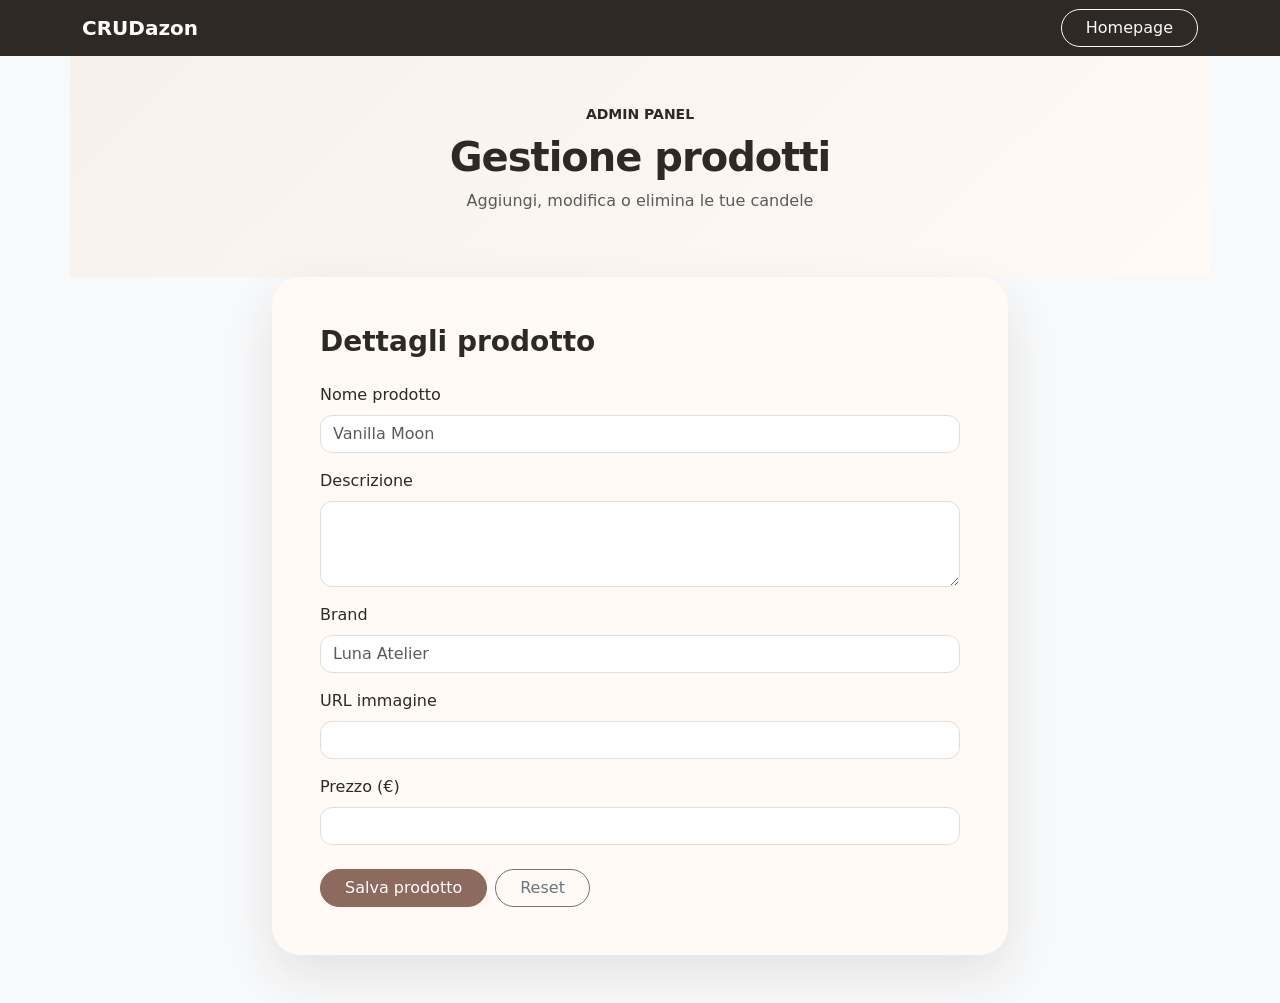
<file: backoffice.html>
<!doctype html>
<html lang="en">
  <head>
    <meta charset="utf-8" />
    <meta name="viewport" content="width=device-width, initial-scale=1" />
    <title>BackOffice</title>
    <link
      href="https://cdn.jsdelivr.net/npm/bootstrap@5.3.8/dist/css/bootstrap.min.css"
      rel="stylesheet"
      integrity="sha384-sRIl4kxILFvY47J16cr9ZwB07vP4J8+LH7qKQnuqkuIAvNWLzeN8tE5YBujZqJLB"
      crossorigin="anonymous"
    />
    <link rel="stylesheet" href="assets/style/style.css" />
  </head>
  <body class="bg-light">
    <header>
      <nav class="navbar navbar-dark">
        <div class="container">
          <a class="navbar-brand fw-bold" href="./index.html">CRUDazon</a>
          <a
            class="btn btn-outline-light rounded-pill px-4"
            href="./index.html"
          >
            Homepage
          </a>
        </div>
      </nav>
      <div class="py-5 backoffice-hero container text-center">
        <p class="text-uppercase small fw-semibold mb-2">Admin panel</p>
        <h1 class="fw-bold">Gestione prodotti</h1>
        <p class="text-muted">Aggiungi, modifica o elimina le tue candele</p>
      </div>
    </header>

    <main class="container pb-5">
      <div class="row justify-content-center">
        <div class="col-12 col-lg-8">
          <form id="product-form" class="form-card p-4 p-md-5">
            <h3 class="mb-4 fw-bold">Dettagli prodotto</h3>

            <div class="mb-3">
              <label class="form-label">Nome prodotto</label>
              <input
                id="name"
                type="text"
                class="form-control"
                placeholder="Vanilla Moon"
              />
            </div>

            <div class="mb-3">
              <label class="form-label">Descrizione</label>
              <textarea
                id="description"
                class="form-control"
                rows="3"
              ></textarea>
            </div>

            <div class="mb-3">
              <label class="form-label">Brand</label>
              <input
                id="brand"
                type="text"
                class="form-control"
                placeholder="Luna Atelier"
              />
            </div>

            <div class="mb-3">
              <label class="form-label">URL immagine</label>
              <input id="imageUrl" type="text" class="form-control" />
            </div>

            <div class="mb-4">
              <label class="form-label">Prezzo (€)</label>
              <input id="price" type="number" class="form-control" />
            </div>

            <div class="d-flex flex-wrap gap-2">
              <button type="submit" class="btn btn-primary px-4">
                Salva prodotto
              </button>

              <button
                id="reset-button"
                type="reset"
                class="btn btn-outline-secondary px-4"
              >
                Reset
              </button>

              <button
                id="delete-button"
                type="button"
                class="btn btn-danger px-4 d-none ms-auto"
              >
                Elimina
              </button>
            </div>
          </form>
        </div>
      </div>
    </main>
    <script
      src="https://cdn.jsdelivr.net/npm/bootstrap@5.3.8/dist/js/bootstrap.bundle.min.js"
      integrity="sha384-FKyoEForCGlyvwx9Hj09JcYn3nv7wiPVlz7YYwJrWVcXK/BmnVDxM+D2scQbITxI"
      crossorigin="anonymous"
    ></script>
    <script src="assets/script/backoffice.js"></script>
  </body>
</html>
</file>
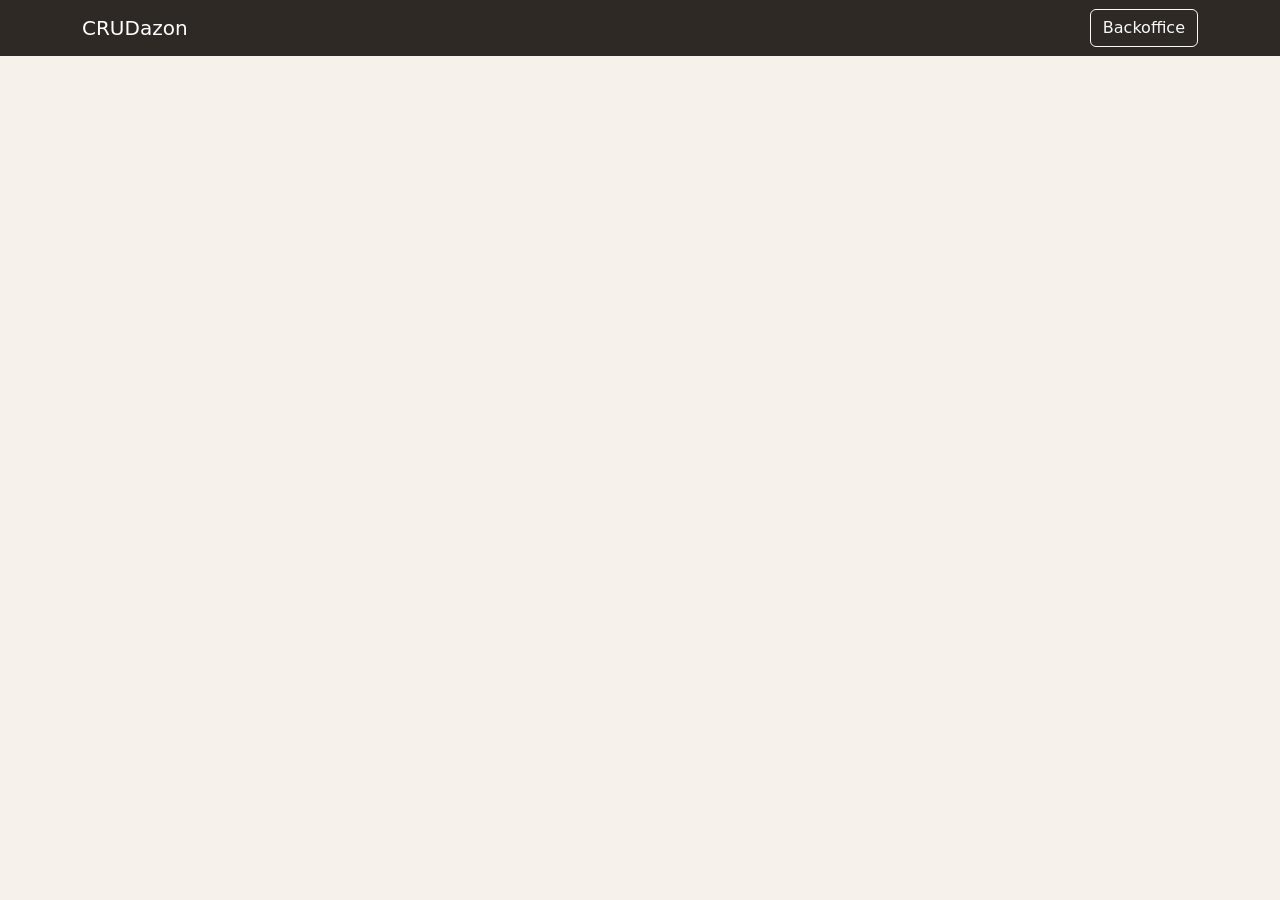
<file: details.html>
<!doctype html>
<html lang="en">
  <head>
    <meta charset="utf-8" />
    <meta name="viewport" content="width=device-width, initial-scale=1" />
    <title>Details</title>
    <link
      href="https://cdn.jsdelivr.net/npm/bootstrap@5.3.8/dist/css/bootstrap.min.css"
      rel="stylesheet"
      integrity="sha384-sRIl4kxILFvY47J16cr9ZwB07vP4J8+LH7qKQnuqkuIAvNWLzeN8tE5YBujZqJLB"
      crossorigin="anonymous"
    />
    <link rel="stylesheet" href="assets/style/style.css" />
  </head>
  <body>
    <header>
      <nav class="navbar navbar-dark bg-dark">
        <div class="container">
          <a class="navbar-brand" href="./index.html">CRUDazon</a>
          <a class="btn btn-outline-light" href="./backoffice.html"
            >Backoffice</a
          >
        </div>
      </nav>
    </header>
    <main class="container py-5">
      <div id="details-container"></div>
    </main>
    <script
      src="https://cdn.jsdelivr.net/npm/bootstrap@5.3.8/dist/js/bootstrap.bundle.min.js"
      integrity="sha384-FKyoEForCGlyvwx9Hj09JcYn3nv7wiPVlz7YYwJrWVcXK/BmnVDxM+D2scQbITxI"
      crossorigin="anonymous"
    ></script>
    <script src="./assets/script/details.js"></script>
  </body>
</html>
</file>
<file: assets/style/style.css>
body {
  background: #f7f1eb;
  color: #2f2926;
}

.navbar {
  background-color: #2f2926 !important; /*non riesco a vincere boot*/
}

h1 {
  font-weight: 700;
  letter-spacing: -1px;
}

.hero-section {
  background: linear-gradient(135deg, #f7f1eb 0%, #fffaf6 100%);
}

.hero-section p:first-child {
  color: #8c6a5d;
  letter-spacing: 2px;
}

.hero-card {
  background: #fffaf6;
  border-radius: 32px;
  box-shadow: 0 25px 60px rgba(47, 41, 38, 0.12);
}

footer {
  background-color: #2f2926;
  color: #f7f1eb;
}

.backoffice-hero {
  background: linear-gradient(135deg, #f7f1eb 0%, #fffaf6 100%);
}

.form-card {
  background: #fffaf6;
  border-radius: 28px;
  box-shadow: 0 20px 50px rgba(47, 41, 38, 0.1);
}

.form-label {
  font-weight: 500;
}

.form-control {
  border-radius: 12px;
  border: 1px solid #e5dcd5;
}

.form-control:focus {
  border-color: #8c6a5d;
  box-shadow: 0 0 0 0.2rem rgba(140, 106, 93, 0.15);
}

.card {
  border: none;
  border-radius: 24px;
  overflow: hidden;
  transition:
    transform 0.25s ease,
    box-shadow 0.25s ease;
}

.card:hover {
  transform: translateY(-6px);
  box-shadow: 0 18px 35px rgba(47, 41, 38, 0.15) !important; /*non riesco a vincere boot*/
}

.card-img-top {
  height: 260px;
  object-fit: cover;
}

.card-body {
  background: #fffaf6;
}

.btn-dark {
  background-color: #2f2926;
  border-color: #2f2926;
  border-radius: 999px;
}

.btn-outline-secondary {
  border-radius: 999px;
}

.btn-primary {
  background-color: #8c6a5d;
  border-color: #8c6a5d;
  border-radius: 999px;
}

.btn-primary:hover {
  background-color: #73564c;
  border-color: #73564c;
}
</file>
